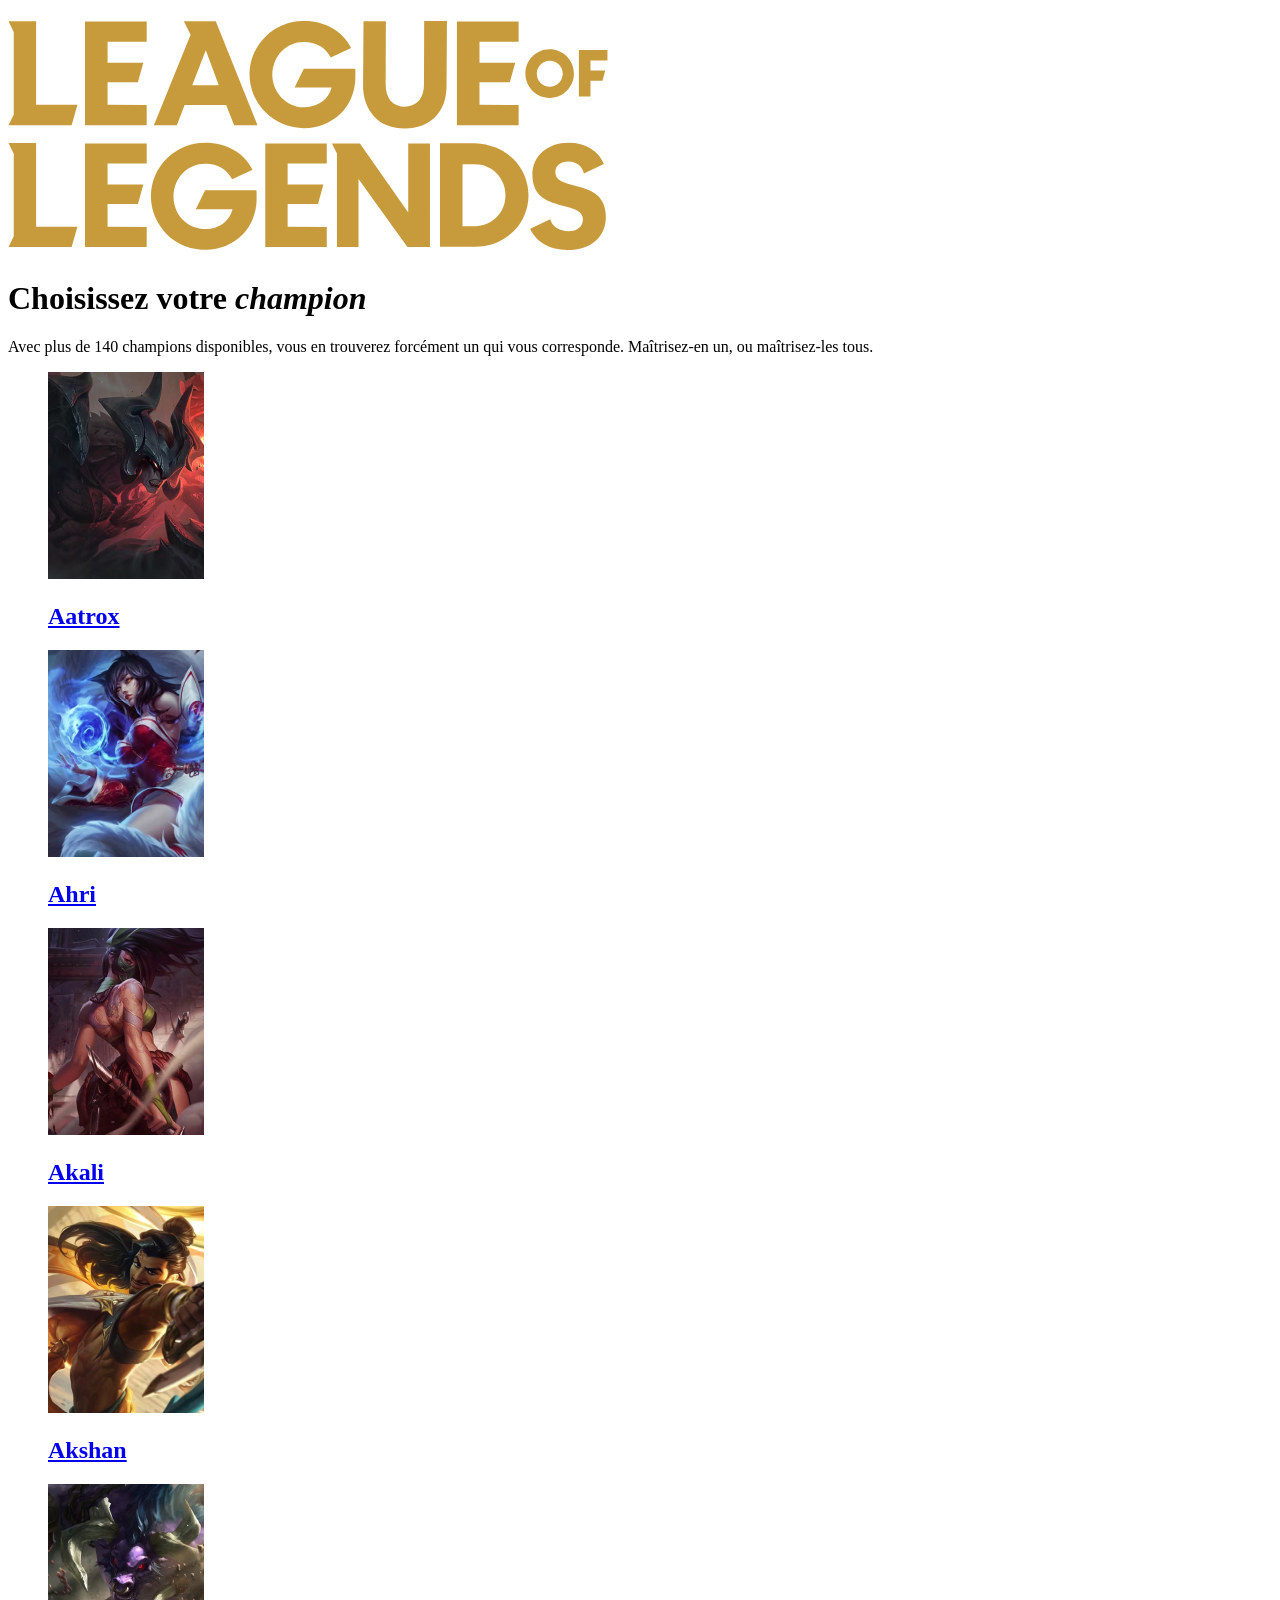
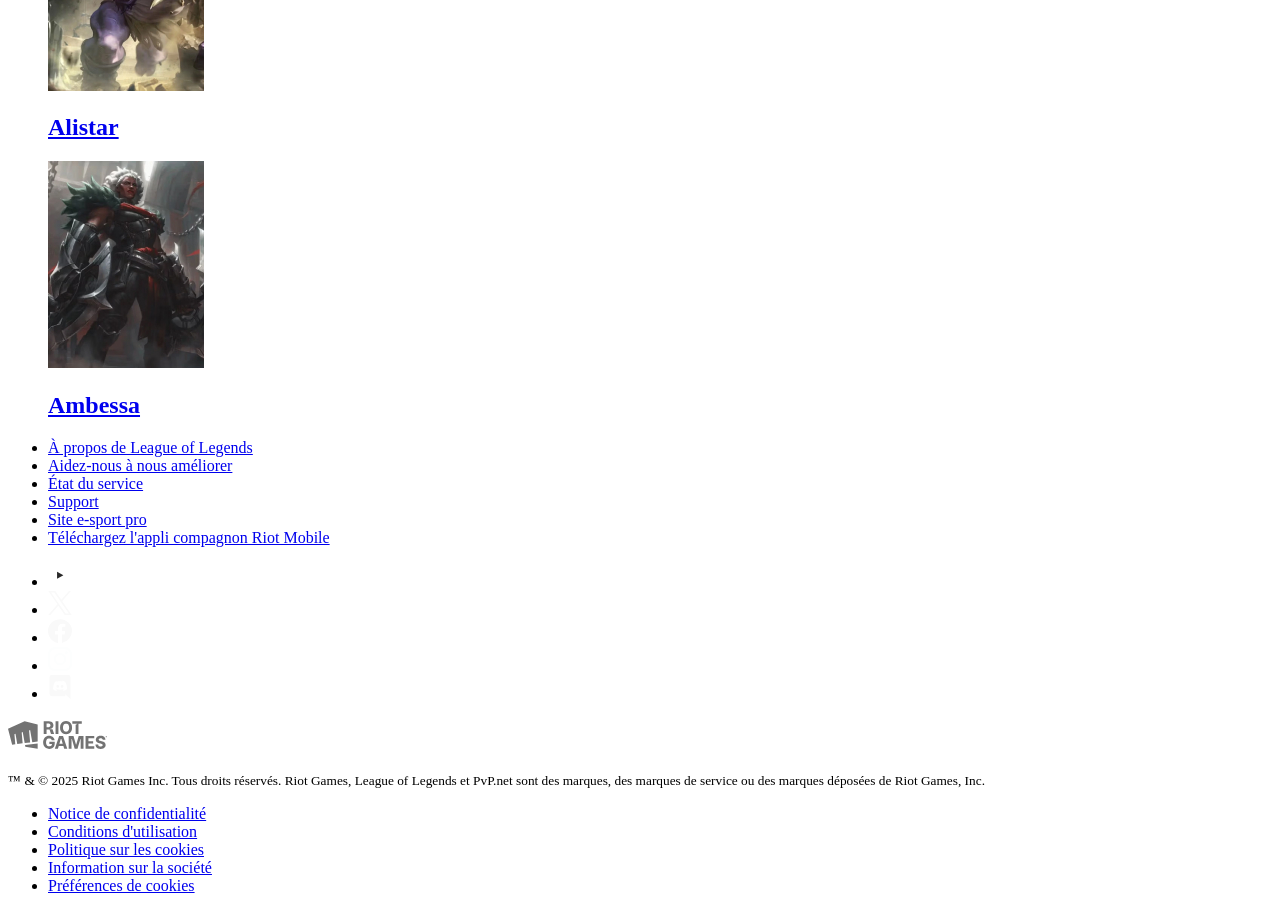
<file: index.html>
<!DOCTYPE html>
<html lang="fr">
<head>
    <meta charset="UTF-8">
    <meta name="viewport" content="width=device-width, initial-scale=1.0">
    <meta name="description" content="Page de présentation des champions League of Legends">
    <meta name="keywords" content="league, legends, lol, game, video, player, joueur, jeu">
    <meta name="author" content="C.M.">
    <title>Champions</title>
</head>
<body>
    <header>
        <h1 class="logo logo--header">
            <img src="./img/League_of_Legends_2019_vector.svg" alt="League of Legends" width="600" height="229" class="logo__image">
        </h1>
    </header>
    <main>
        <h1 class="main-title">
            Choisissez votre <em class="main-title--emphasis">champion</em>
        </h1>
        <p class="subheading">Avec plus de 140 champions disponibles, vous en trouverez forcément un qui vous corresponde. Maîtrisez-en un, ou maîtrisez-les tous.</p>
        <article class="champion">
            <a href="#" title="En savoir plus sur ce champion" class="champion__card">
                <figure>
                    <img src="./img/aatrox.jpg" alt="Aatrox en armure, avec un casque cornu et des yeux rougeoyants dans une atmosphère chaotique et infernale." class="champion__img" width="156" height="207">
                    <figcaption>
                        <h2 class="champion__name">Aatrox</h2>
                    </figcaption>
                </figure>
            </a>
        </article><!-- Pour éviter les "white spaces"
     --><article class="champion">
            <a href="#" title="En savoir plus sur ce champion" class="champion__card">
                <figure>
                    <img src="./img/ahri.jpg" alt="Personnage féminin aux traits félins, avec des oreilles de renard et une longue chevelure noire tenant une orbe magique bleue" class="champion__img" width="156" height="207">
                    <figcaption>
                        <h2 class="champion__name">Ahri</h2>
                    </figcaption>
                </figure>
            </a>
        </article><!--
     --><article class="champion">
            <a href="#" title="En savoir plus sur ce champion" class="champion__card">
                <figure>
                    <img src="./img/akali.jpg" alt="Combattante masquée, avec tatouages et tenue légère, dans une posture dynamique sur fond brumeux." class="champion__img" width="156" height="207">
                    <figcaption>
                        <h2 class="champion__name">Akali</h2>
                    </figcaption>
                </figure>
            </a>
        </article><!--
     --><article class="champion">
            <a href="#" title="En savoir plus sur ce champion" class="champion__card">
                <figure>
                    <img src="./img/akshan.jpg" alt="Combattant athlétique aux longs cheveux noirs, un sourire confiant sur son visage aux traits orientaux." class="champion__img" width="156" height="207">
                    <figcaption>
                        <h2 class="champion__name">Akshan</h2>
                    </figcaption>
                </figure>
            </a>
        </article><!--
     --><article class="champion">
            <a href="#" title="En savoir plus sur ce champion" class="champion__card">
                <figure>
                    <img src="./img/alistar.jpg" alt="Minotaure imposant aux couleurs mauves et yeux rouges, chargeant vers l'avant." class="champion__img" width="156" height="207">
                    <figcaption>
                        <h2 class="champion__name">Alistar</h2>
                    </figcaption>
                </figure>
            </a>
        </article><!--
     --><article class="champion">
            <a href="#" title="En savoir plus sur ce champion" class="champion__card">
                <figure>
                    <img src="./img/ambessa.jpg" alt="Redoutable guerrière à la carrure impressionnante, à la peau sombre et aux cheveux blancs." class="champion__img" width="156" height="207">
                    <figcaption>
                        <h2 class="champion__name">Ambessa</h2>
                    </figcaption>
                </figure>
            </a>
        </article>
    </main>
    <footer>
        <ul class="quick-links quick-links--top">
            <li class="quick-links__item">
                <a href="#" class="quick-links__link">
                    À propos de League of Legends
                </a>
            </li>
            <li class="quick-links__item">
                <a href="#" class="quick-links__link">
                    Aidez-nous à nous améliorer
                </a>
            </li>
            <li class="quick-links__item">
                <a href="#" class="quick-links__link">
                    État du service
                </a>
            </li>
            <li class="quick-links__item">
                <a href="#" class="quick-links__link">
                    Support
                </a>
            </li>
            <li class="quick-links__item">
                <a href="#" class="quick-links__link">
                    Site e-sport pro
                </a>
            </li>
            <li class="quick-links__item">
                <a href="#" class="quick-links__link">
                    Téléchargez l'appli compagnon Riot&nbsp;Mobile
                </a>
            </li>
        </ul>
        <div class="footer__main">
            <ul class="socials">
                <li class="socials__item">
                    <a href="#" class="socials__link">
                        <img src="./img/icons/youtube.svg" alt="Youtube" width="24" height="24" class="socials__icon">
                    </a>
                </li><!--
             --><li class="socials__item">
                    <a href="#" class="socials__link">
                        <img src="./img/icons/x.svg" alt="X" width="24" height="24" class="socials__icon">
                    </a>
                </li><!--
             --><li class="socials__item">
                    <a href="#" class="socials__link">
                        <img src="./img/icons/fb.svg" alt="Facebook" width="24" height="24" class="socials__icon">
                    </a>
                </li><!--
             --><li class="socials__item">
                    <a href="#" class="socials__link">
                        <img src="./img/icons/instagram.svg" alt="Instagram" width="24" height="24" class="socials__icon">
                    </a>
                </li><!--
             --><li class="socials__item">
                    <a href="#" class="socials__link">
                        <img src="./img/icons/discord.svg" alt="Discord" width="24" height="24" class="socials__icon">
                    </a>
                </li>
            </ul>
            <div class="copyrights">
                <a href="#" class="copyrights__logo">
                    <img src="./img/icons/riot.svg" alt="Riot Games" height="32" width="99">
                </a>
                <p class="copyrights__text-paragraph">
                    <small class="copyrights__text-small">
                        &trade; & &copy; 2025 Riot Games Inc. Tous droits réservés. Riot Games, League of Legends et PvP.net sont des marques, des marques de service ou des marques déposées de Riot Games, Inc.
                    </small>
                </p>
            </div>
            <ul class="quick-links quick-links--bottom">
                <li class="quick-links__item">
                    <a href="#" class="quick-links__link">
                        Notice de confidentialité
                    </a>
                </li>
                <li class="quick-links__item">
                    <a href="#" class="quick-links__link">
                        Conditions d'utilisation
                    </a>
                </li>
                <li class="quick-links__item">
                    <a href="#" class="quick-links__link">
                        Politique sur les cookies
                    </a>
                </li>
                <li class="quick-links__item">
                    <a href="#" class="quick-links__link">
                        Information sur la société
                    </a>
                </li>
                <li class="quick-links__item">
                    <a href="#" class="quick-links__link">
                        Préférences de cookies
                    </a>
                </li>
            </ul>
        </div>
    </footer>
</body>
</html>
</file>
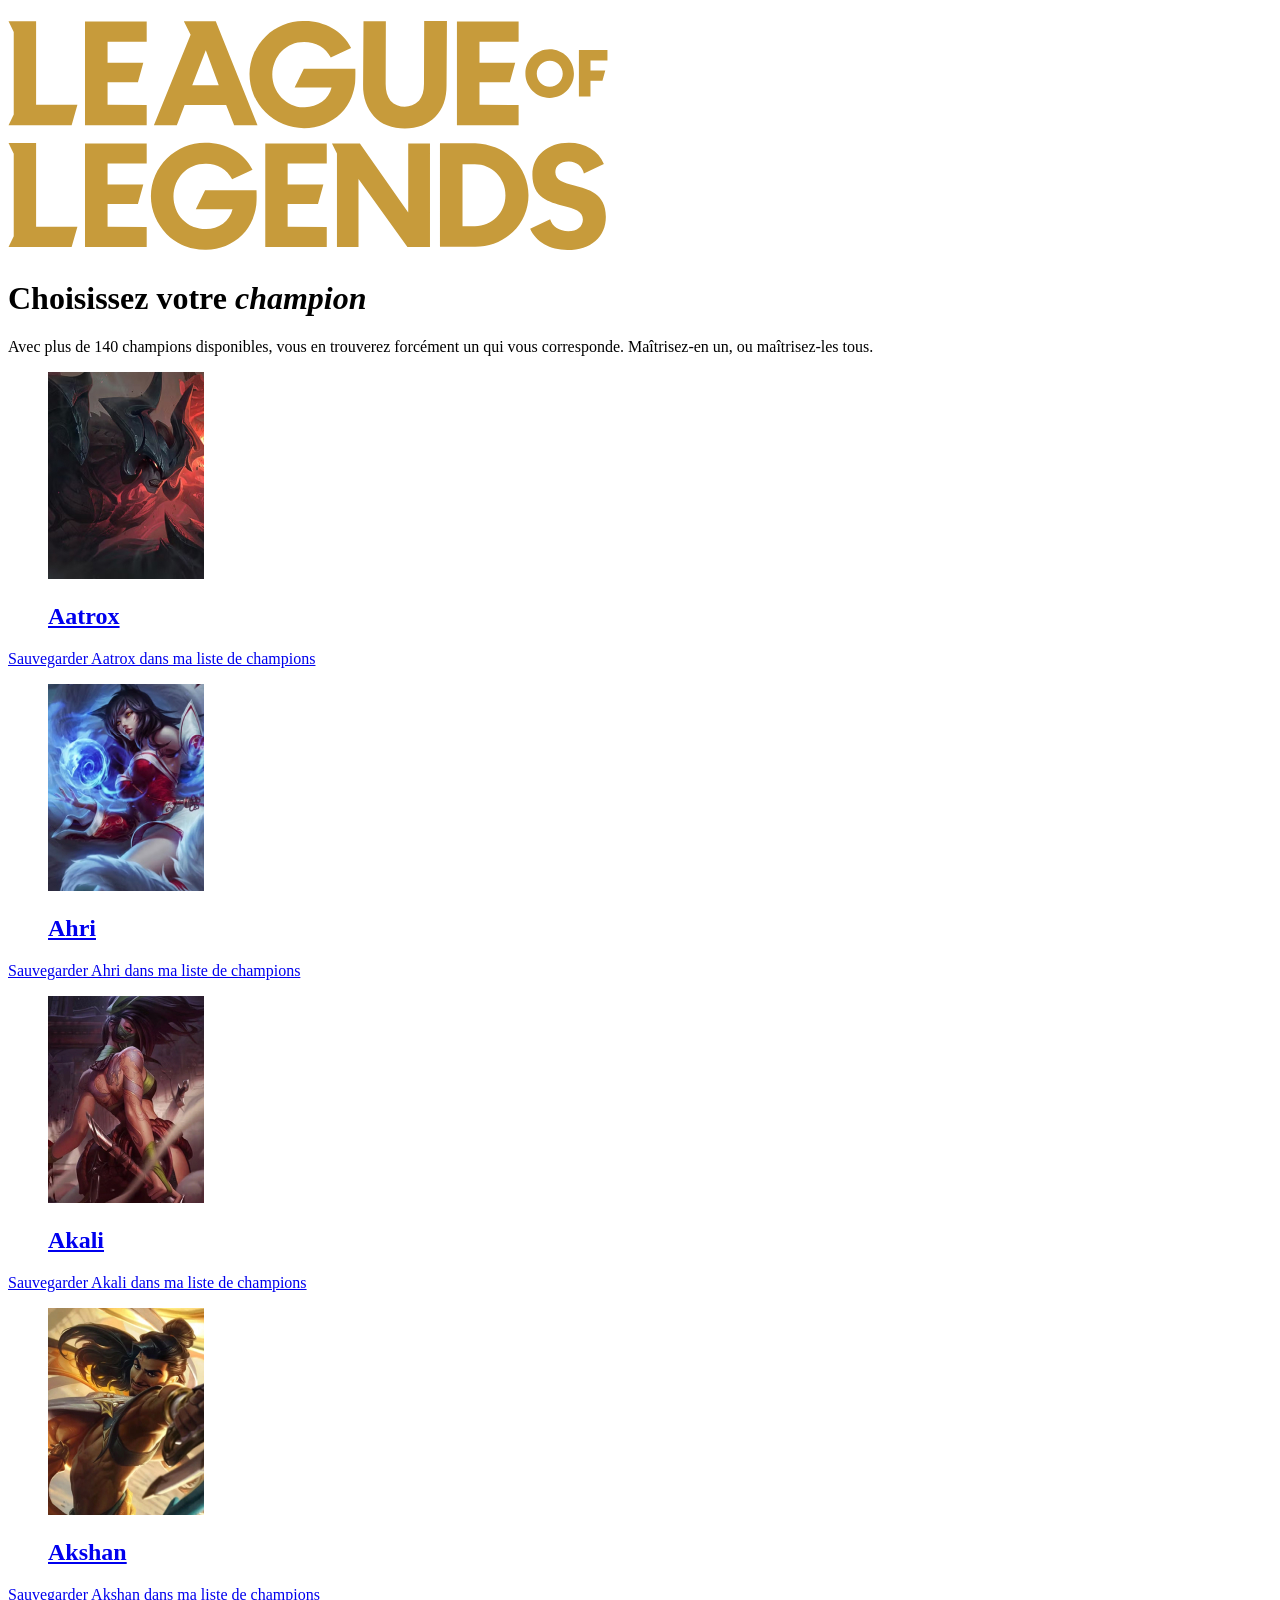
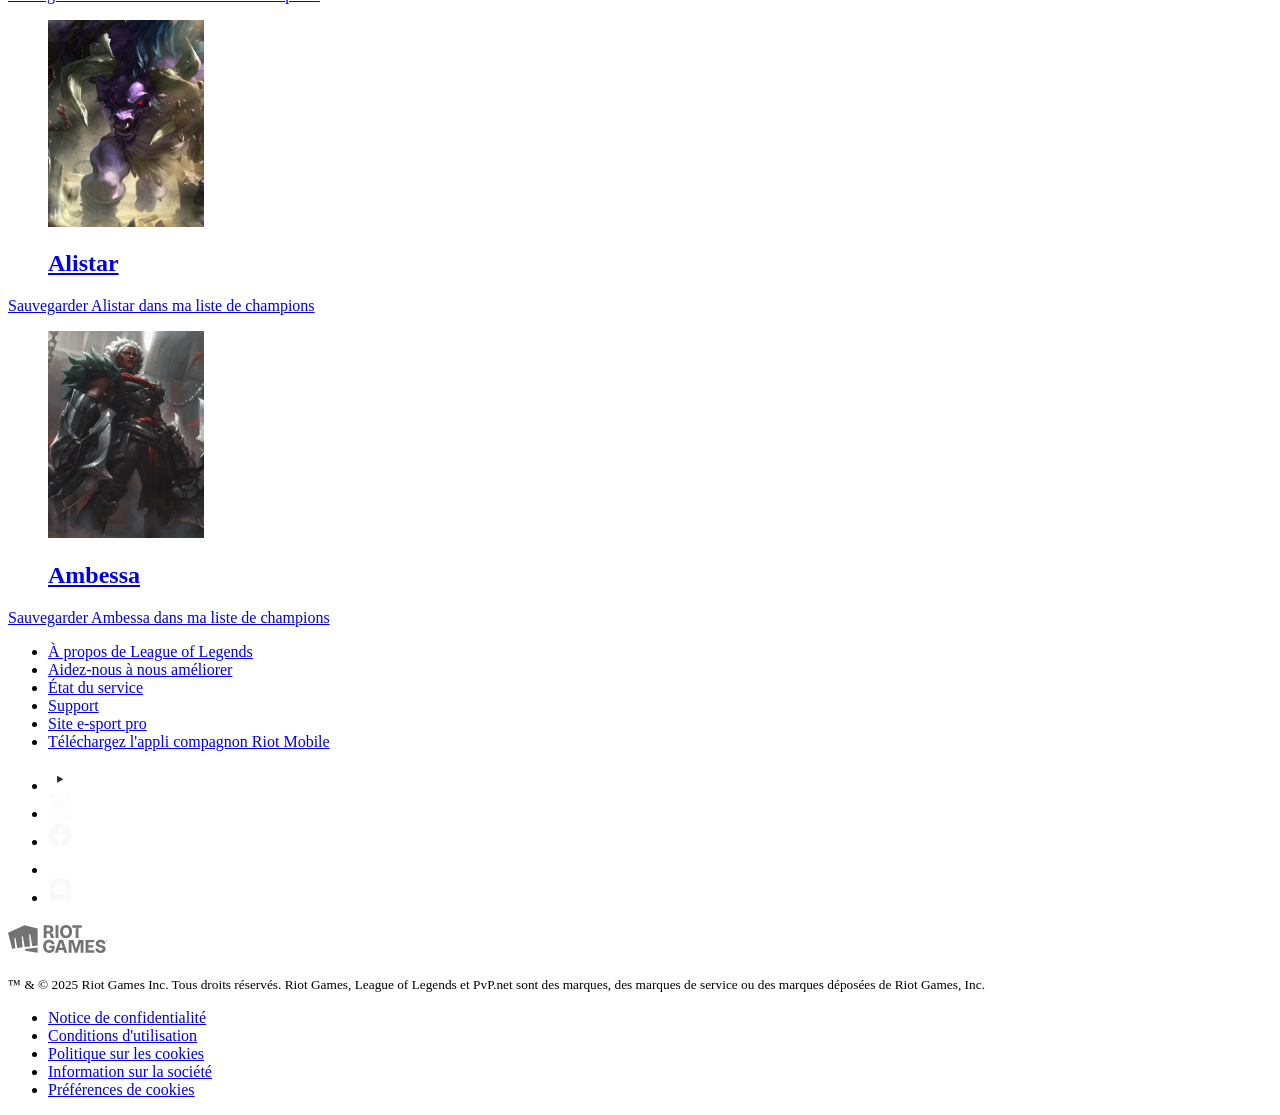
<file: html/version-b.html>
<!DOCTYPE html>
<html lang="fr">
<head>
    <meta charset="UTF-8">
    <meta name="viewport" content="width=device-width, initial-scale=1.0">
    <meta name="description" content="Page de présentation des champions League of Legends">
    <meta name="keywords" content="league, legends, lol, game, video, player, joueur, jeu">
    <meta name="author" content="C.M.">
    <title>Champions</title>
</head>
<body>
    <header>
        <h1 class="logo logo--header">
            <img src="../img/League_of_Legends_2019_vector.svg" alt="League of Legends" width="600" height="229" class="logo__image">
        </h1>
    </header>
    <main>
        <h1 class="main-title">
            Choisissez votre <em class="main-title--emphasis">champion</em>
        </h1>
        <p class="subheading">Avec plus de 140 champions disponibles, vous en trouverez forcément un qui vous corresponde. Maîtrisez-en un, ou maîtrisez-les tous.</p>
        <article class="champion">
            <a href="#" title="En savoir plus sur ce champion" class="champion__card">
                <figure>
                    <img src="../img/aatrox.jpg" alt="Aatrox en armure, avec un casque cornu et des yeux rougeoyants dans une atmosphère chaotique et infernale." class="champion__img" width="156" height="207">
                    <figcaption>
                        <h2 class="champion__name">Aatrox</h2>
                    </figcaption>
                </figure>
            </a>
            <a href="#" class="champion__like">
                Sauvegarder Aatrox dans ma liste de champions
            </a>
        </article><!-- Pour éviter les "white spaces"
     --><article class="champion">
            <a href="#" title="En savoir plus sur ce champion" class="champion__card">
                <figure>
                    <img src="../img/ahri.jpg" alt="Personnage féminin aux traits félins, avec des oreilles de renard et une longue chevelure noire tenant une orbe magique bleue" class="champion__img" width="156" height="207">
                    <figcaption>
                        <h2 class="champion__name">Ahri</h2>
                    </figcaption>
                </figure>
            </a>
            <a href="#" class="champion__like">
                Sauvegarder Ahri dans ma liste de champions
            </a>
        </article><!--
     --><article class="champion">
            <a href="#" title="En savoir plus sur ce champion" class="champion__card">
                <figure>
                    <img src="../img/akali.jpg" alt="Combattante masquée, avec tatouages et tenue légère, dans une posture dynamique sur fond brumeux." class="champion__img" width="156" height="207">
                    <figcaption>
                        <h2 class="champion__name">Akali</h2>
                    </figcaption>
                </figure>
            </a>
            <a href="#" class="champion__like">
                Sauvegarder Akali dans ma liste de champions
            </a>
        </article><!--
     --><article class="champion">
            <a href="#" title="En savoir plus sur ce champion" class="champion__card">
                <figure>
                    <img src="../img/akshan.jpg" alt="Combattant athlétique aux longs cheveux noirs, un sourire confiant sur son visage aux traits orientaux." class="champion__img" width="156" height="207">
                    <figcaption>
                        <h2 class="champion__name">Akshan</h2>
                    </figcaption>
                </figure>
            </a>
            <a href="#" class="champion__like">
                Sauvegarder Akshan dans ma liste de champions
            </a>
        </article><!--
     --><article class="champion">
            <a href="#" title="En savoir plus sur ce champion" class="champion__card">
                <figure>
                    <img src="../img/alistar.jpg" alt="Minotaure imposant aux couleurs mauves et yeux rouges, chargeant vers l'avant." class="champion__img" width="156" height="207">
                    <figcaption>
                        <h2 class="champion__name">Alistar</h2>
                    </figcaption>
                </figure>
            </a>
            <a href="#" class="champion__like">
                Sauvegarder Alistar dans ma liste de champions
            </a>
        </article><!--
     --><article class="champion">
            <a href="#" title="En savoir plus sur ce champion" class="champion__card">
                <figure>
                    <img src="../img/ambessa.jpg" alt="Redoutable guerrière à la carrure impressionnante, à la peau sombre et aux cheveux blancs." class="champion__img" width="156" height="207">
                    <figcaption>
                        <h2 class="champion__name">Ambessa</h2>
                    </figcaption>
                </figure>
            </a>
            <a href="#" class="champion__like">
                Sauvegarder Ambessa dans ma liste de champions
            </a>
        </article>
    </main>
    <footer>
        <ul class="quick-links quick-links--top">
            <li class="quick-links__item">
                <a href="#" class="quick-links__link">
                    À propos de League of Legends
                </a>
            </li>
            <li class="quick-links__item">
                <a href="#" class="quick-links__link">
                    Aidez-nous à nous améliorer
                </a>
            </li>
            <li class="quick-links__item">
                <a href="#" class="quick-links__link">
                    État du service
                </a>
            </li>
            <li class="quick-links__item">
                <a href="#" class="quick-links__link">
                    Support
                </a>
            </li>
            <li class="quick-links__item">
                <a href="#" class="quick-links__link">
                    Site e-sport pro
                </a>
            </li>
            <li class="quick-links__item">
                <a href="#" class="quick-links__link">
                    Téléchargez l'appli compagnon Riot&nbsp;Mobile
                </a>
            </li>
        </ul>
        <div class="footer__main">
            <ul class="socials">
                <li class="socials__item">
                    <a href="#" class="socials__link">
                        <img src="../img/icons/youtube.svg" alt="Youtube" width="24" height="24" class="socials__icon">
                    </a>
                </li><!--
             --><li class="socials__item">
                    <a href="#" class="socials__link">
                        <img src="../img/icons/x.svg" alt="X" width="24" height="24" class="socials__icon">
                    </a>
                </li><!--
             --><li class="socials__item">
                    <a href="#" class="socials__link">
                        <img src="../img/icons/fb.svg" alt="Facebook" width="24" height="24" class="socials__icon">
                    </a>
                </li><!--
             --><li class="socials__item">
                    <a href="#" class="socials__link">
                        <img src="../img/icons/instagram.svg" alt="Instagram" width="24" height="24" class="socials__icon">
                    </a>
                </li><!--
             --><li class="socials__item">
                    <a href="#" class="socials__link">
                        <img src="../img/icons/discord.svg" alt="Discord" width="24" height="24" class="socials__icon">
                    </a>
                </li>
            </ul>
            <div class="copyrights">
                <a href="#" class="copyrights__logo">
                    <img src="../img/icons/riot.svg" alt="Riot Games" height="32" width="99">
                </a>
                <p class="copyrights__text-paragraph">
                    <small class="copyrights__text-small">
                        &trade; & &copy; 2025 Riot Games Inc. Tous droits réservés. Riot Games, League of Legends et PvP.net sont des marques, des marques de service ou des marques déposées de Riot Games, Inc.
                    </small>
                </p>
            </div>
            <ul class="quick-links quick-links--bottom">
                <li class="quick-links__item">
                    <a href="#" class="quick-links__link">
                        Notice de confidentialité
                    </a>
                </li>
                <li class="quick-links__item">
                    <a href="#" class="quick-links__link">
                        Conditions d'utilisation
                    </a>
                </li>
                <li class="quick-links__item">
                    <a href="#" class="quick-links__link">
                        Politique sur les cookies
                    </a>
                </li>
                <li class="quick-links__item">
                    <a href="#" class="quick-links__link">
                        Information sur la société
                    </a>
                </li>
                <li class="quick-links__item">
                    <a href="#" class="quick-links__link">
                        Préférences de cookies
                    </a>
                </li>
            </ul>
        </div>
    </footer>
</body>
</html>
</file>
